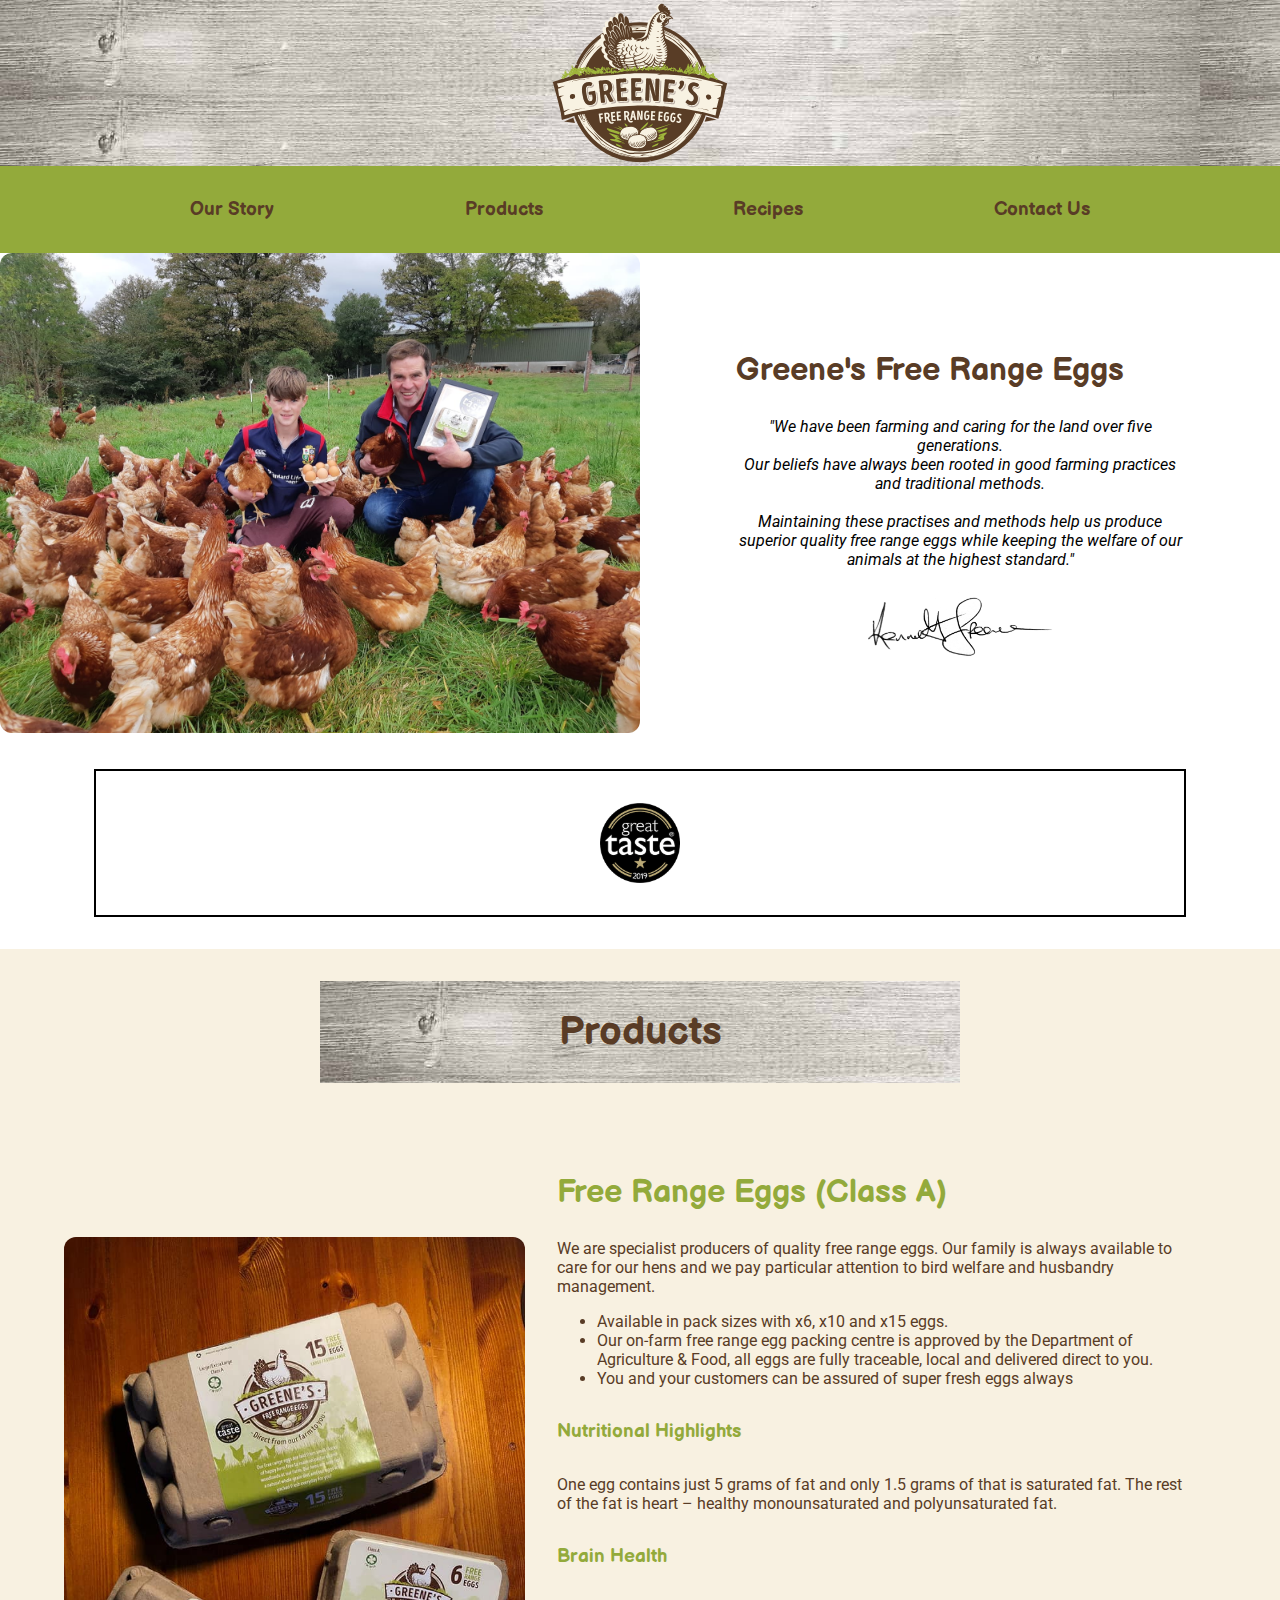
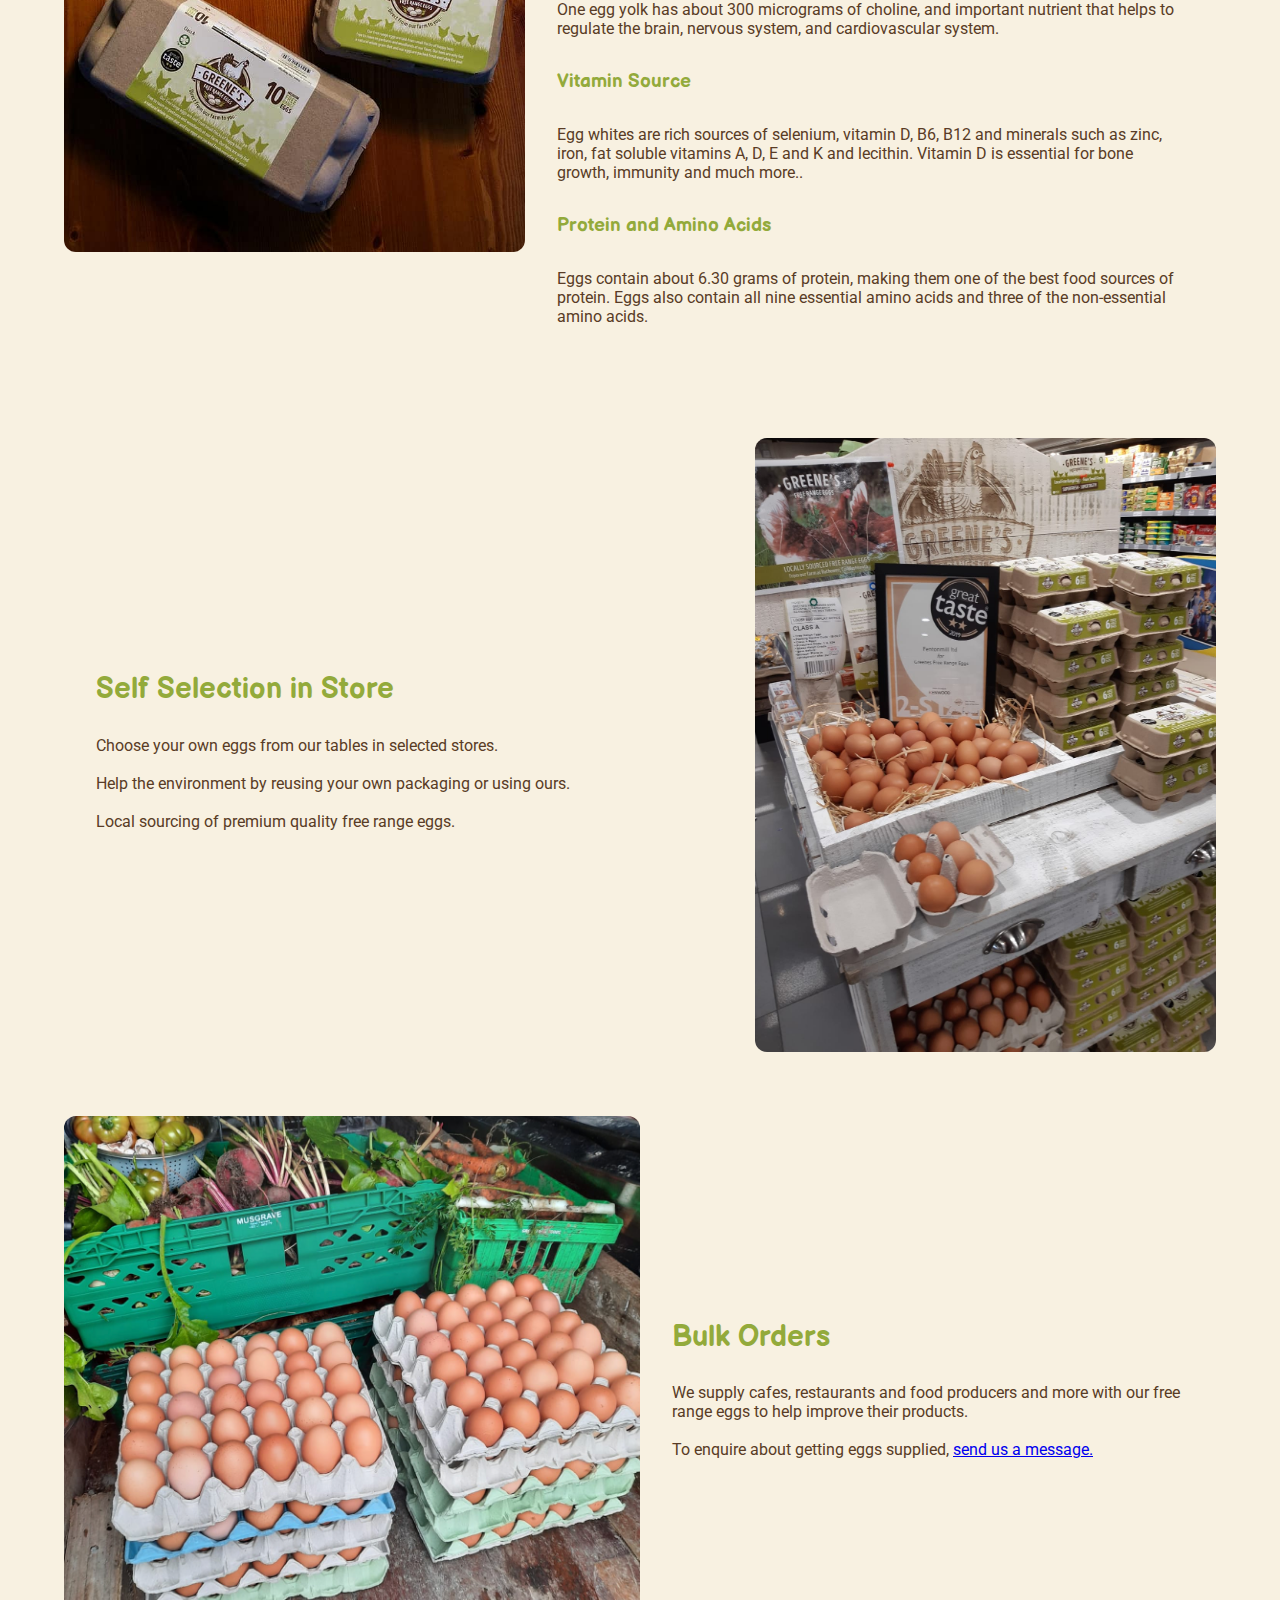
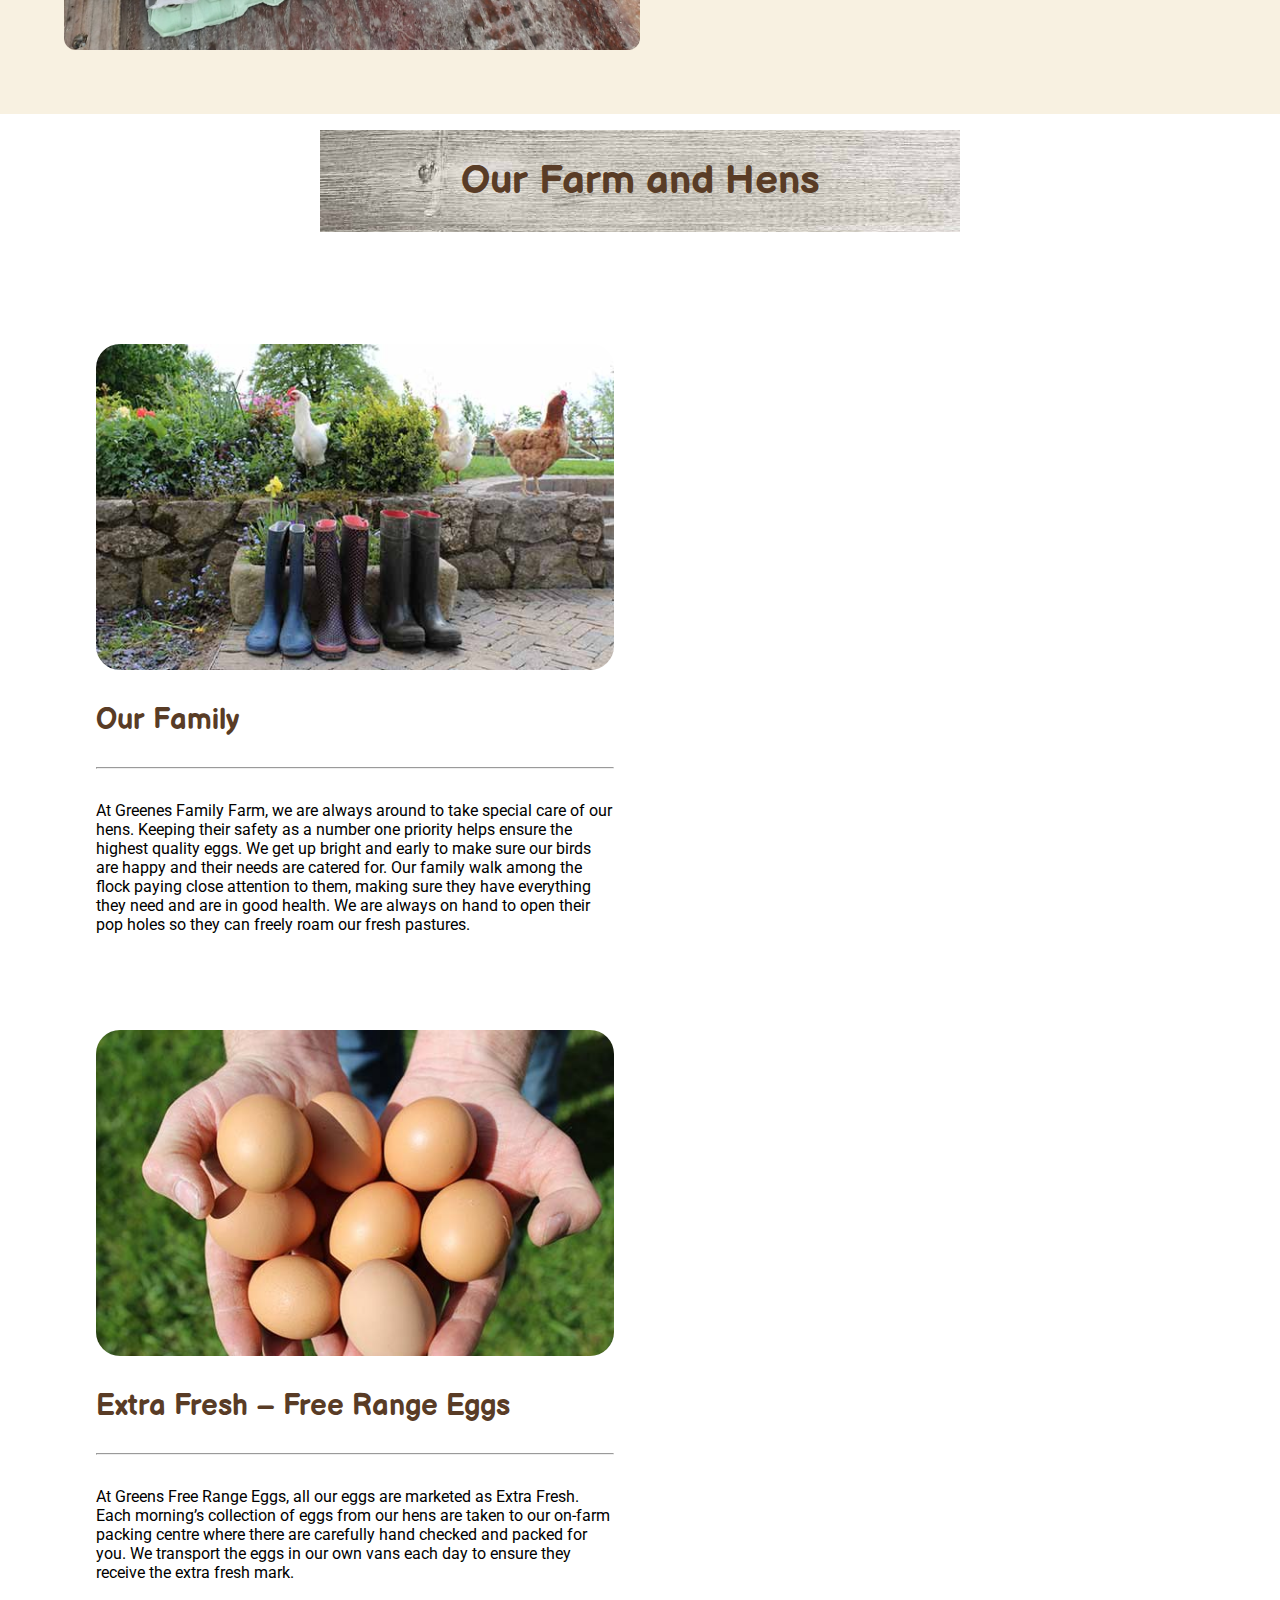
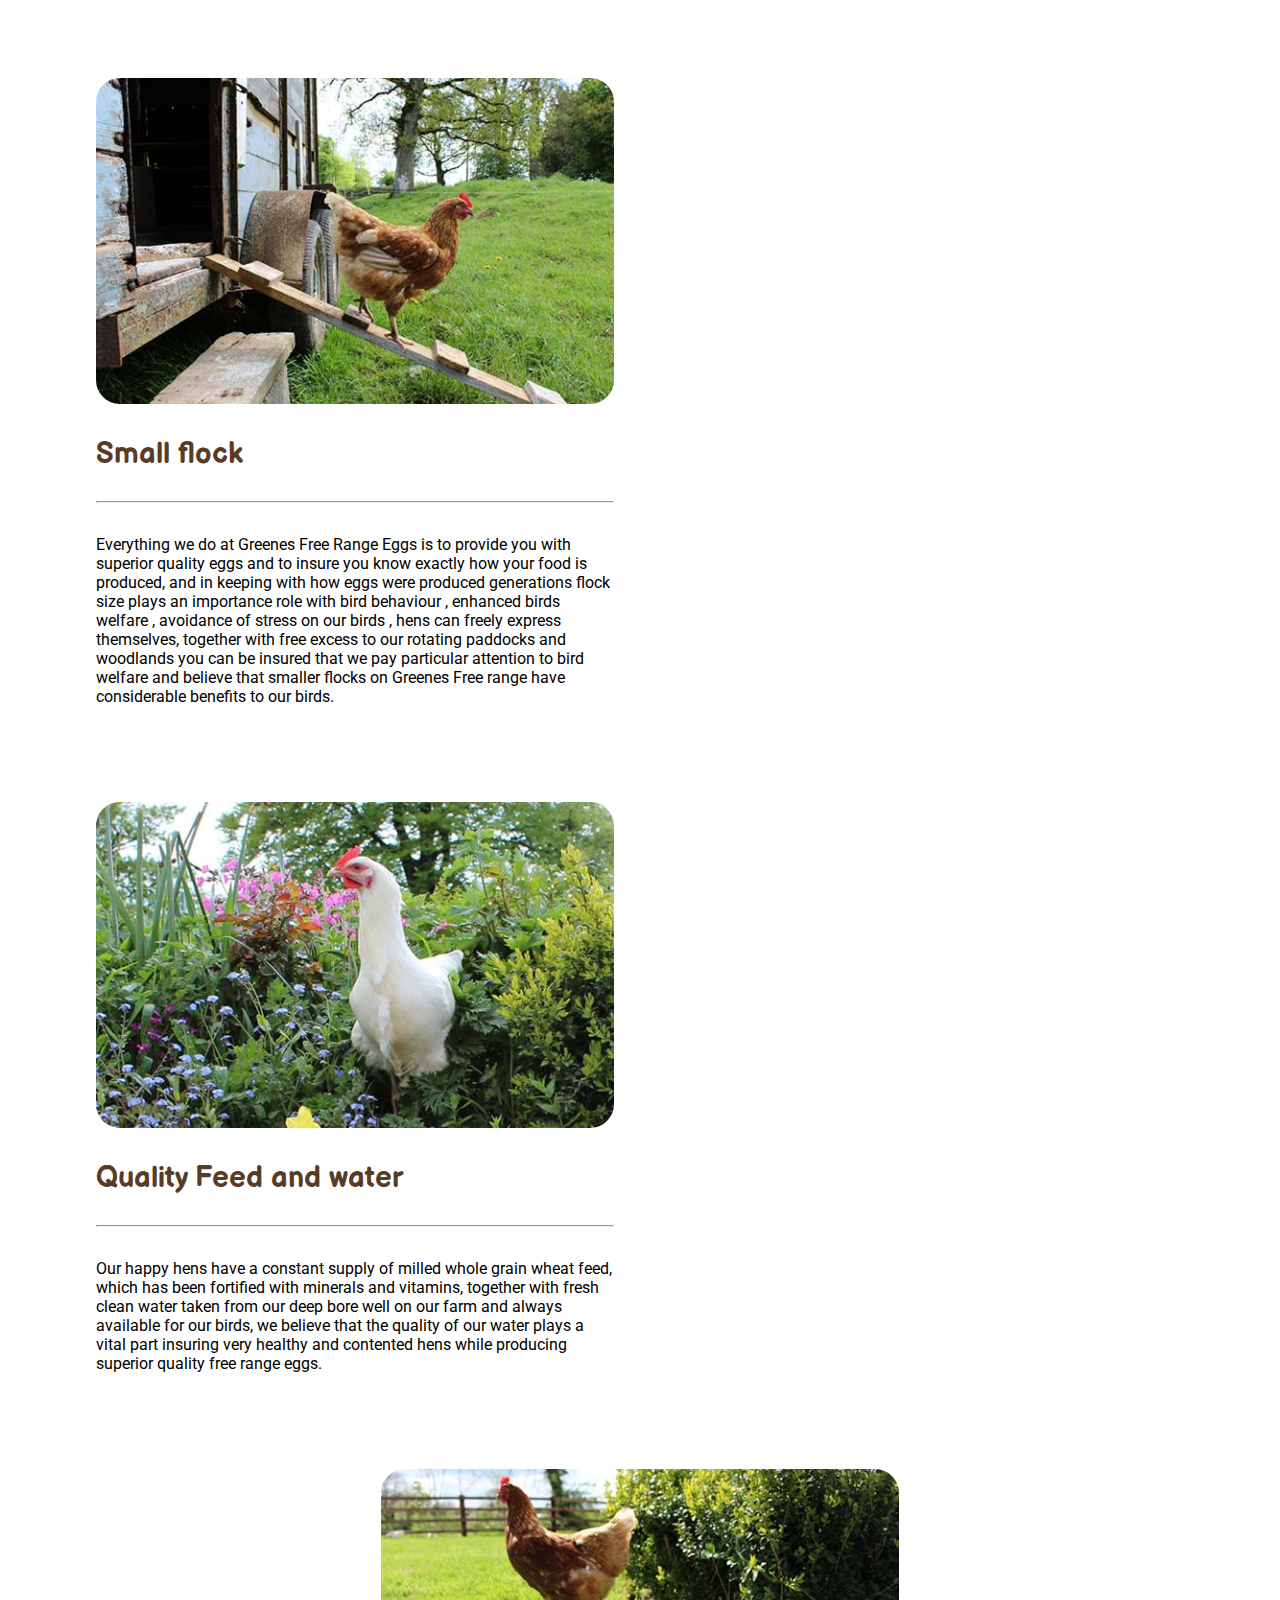
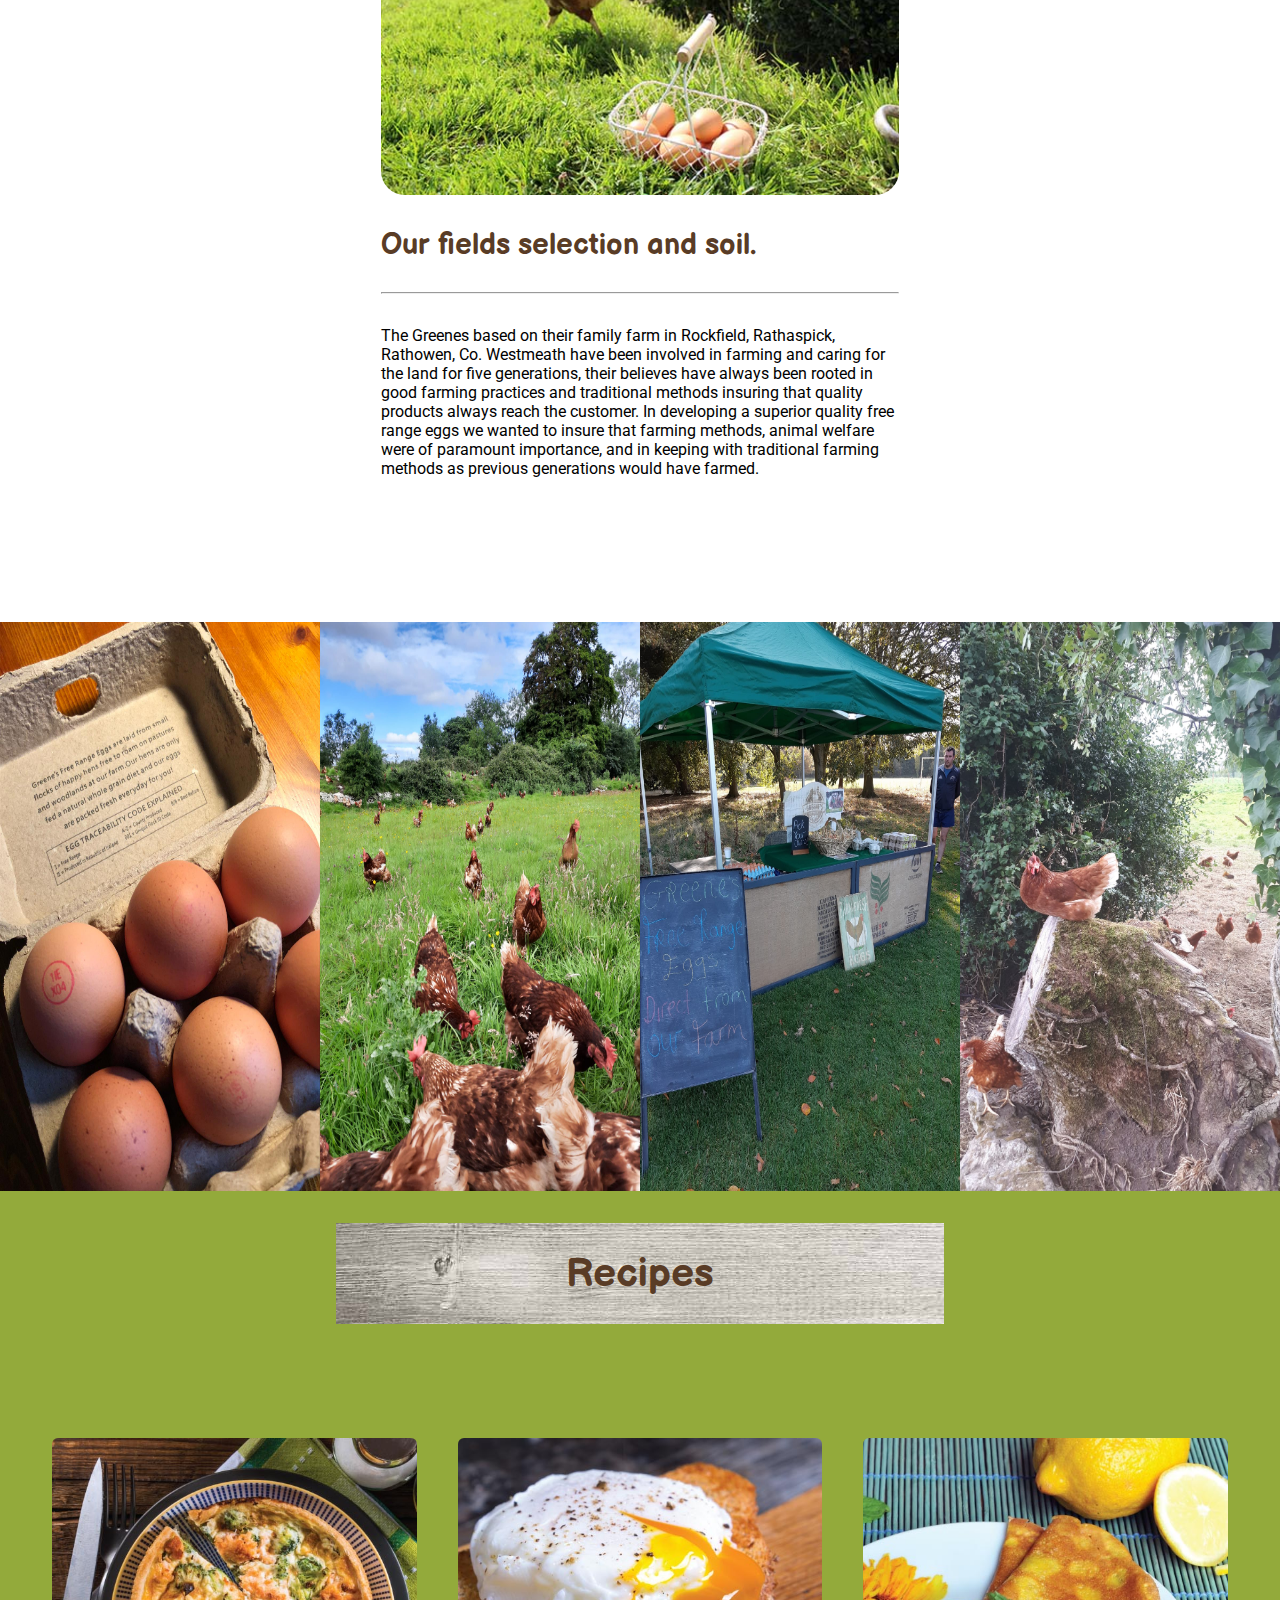
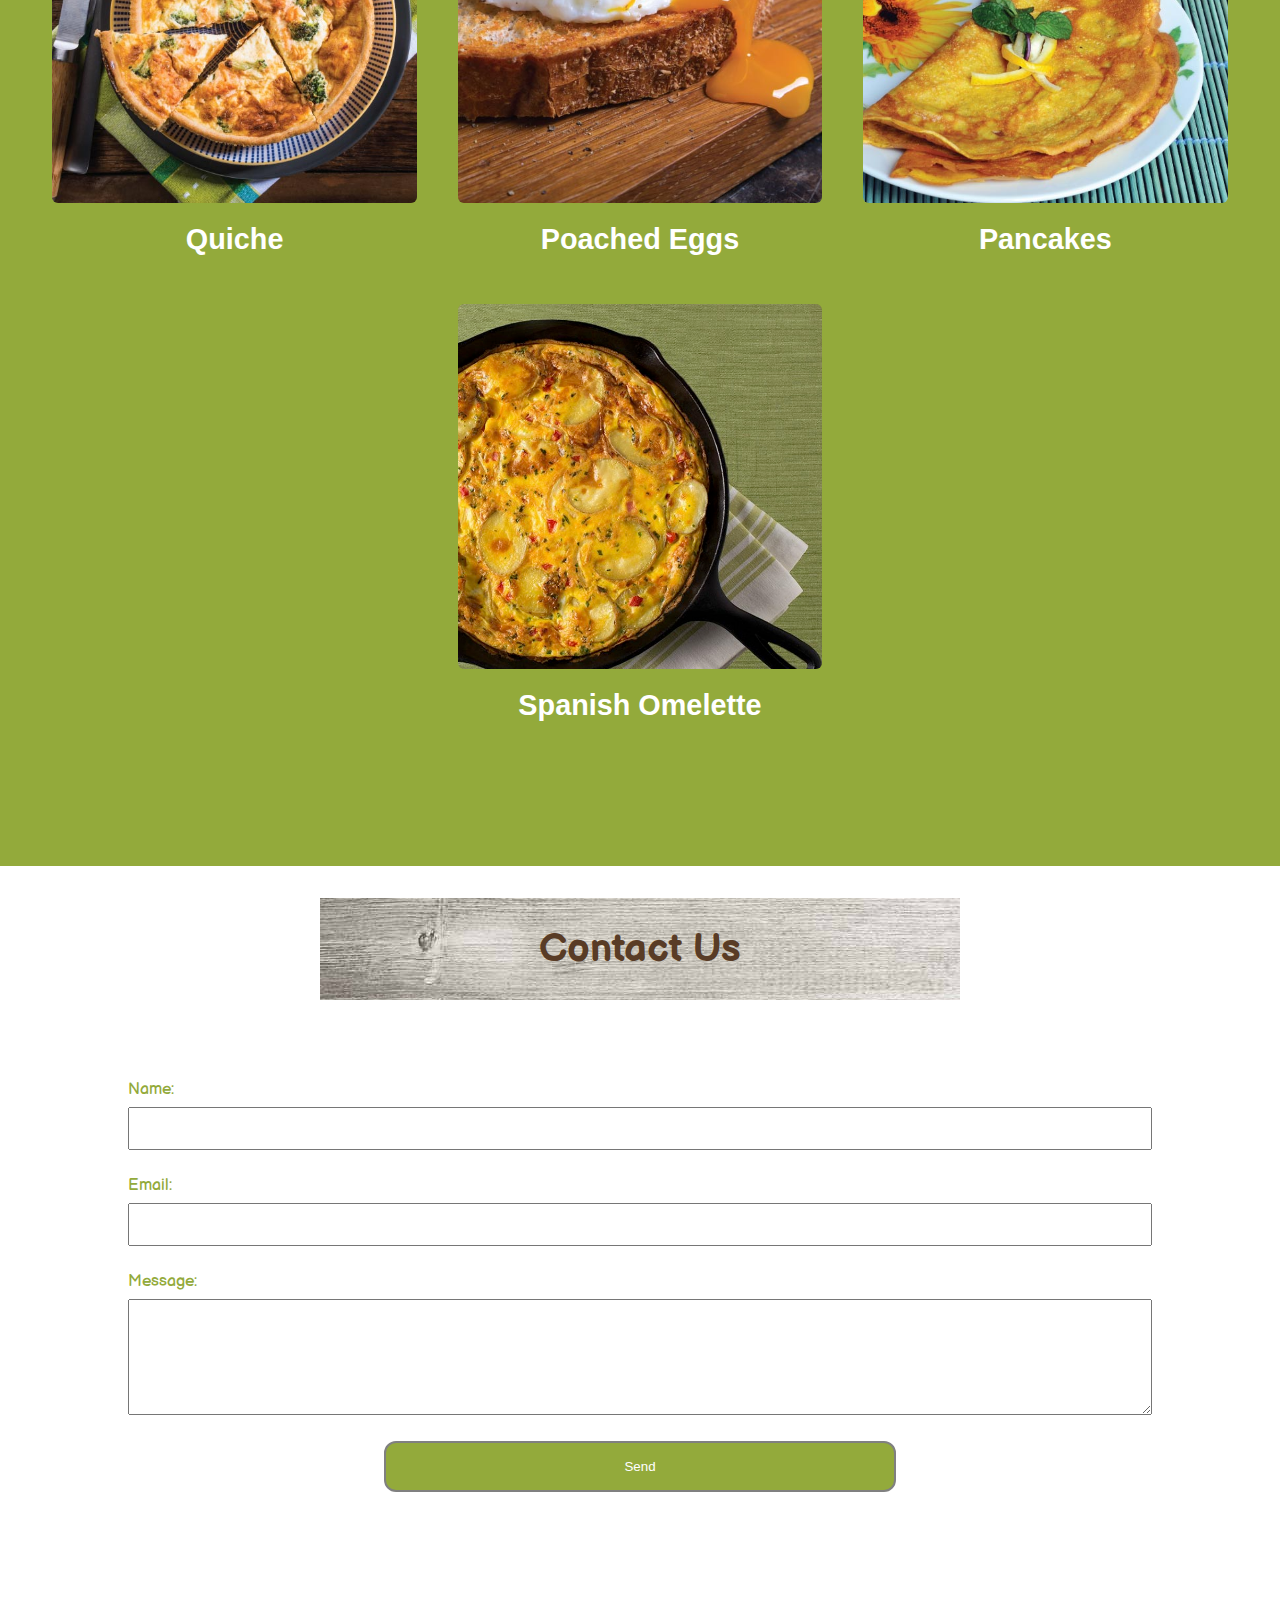
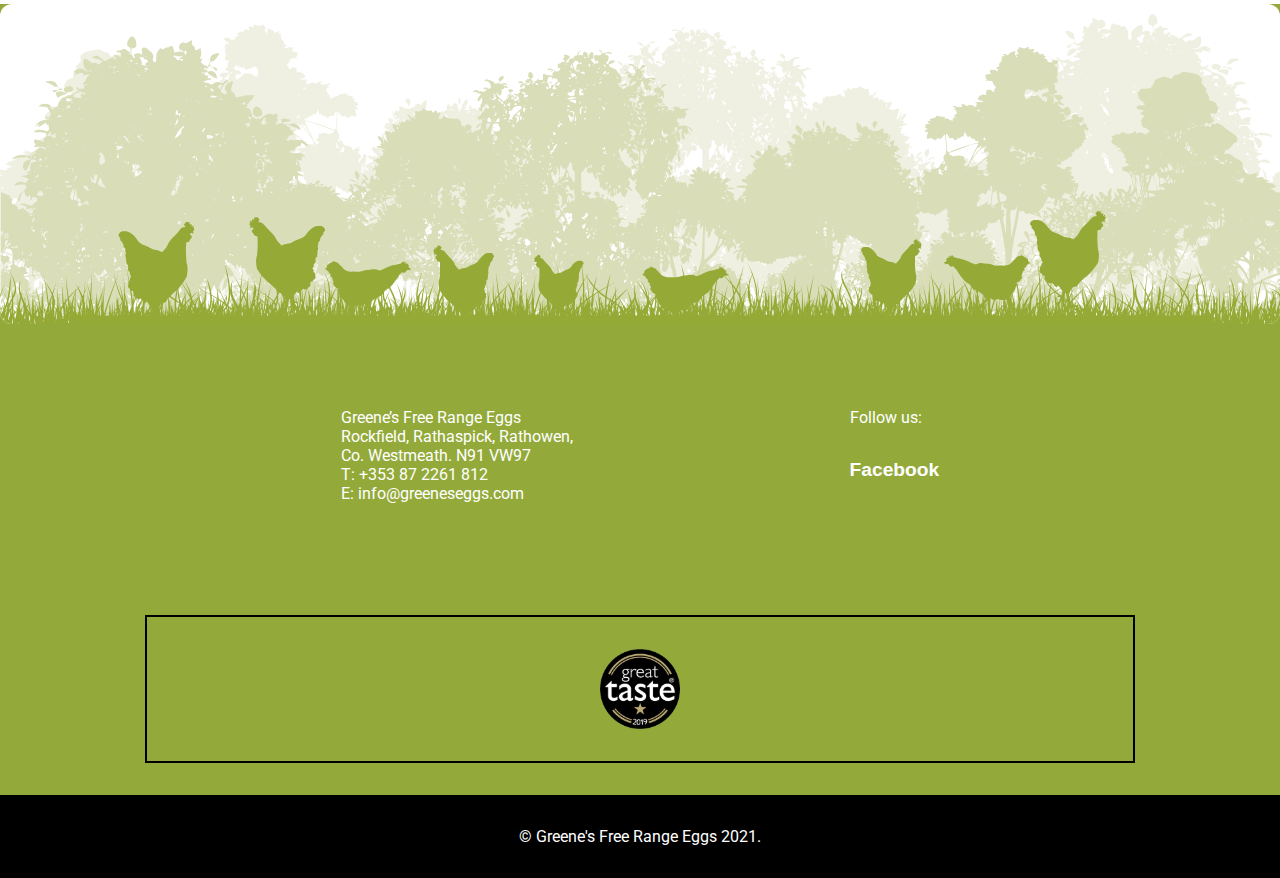
<file: index.html>
<!doctype html>
<html lang="en">

<head>
    <meta charset="utf-8">
    <title>Greene's Free Range Eggs</title>
    <meta name="viewport" content="width=device-width, initial-scale=1.0">
    <meta name="description"
        content="Greenes Free Range Eggs are based on their family farm in Rathaspick, Co. Westmeath. Our beliefs have always been rooted in good farming practices and traditional methods keeping the welfare of our animals at the highest standard.">
    <meta name="author" content="Eoin Lynch">
    <meta name="viewport" content="width=device-width, initial-scale=1">
    <link rel="icon" href="images/Greenes-Free-Range-Eggs.svg">
    <link rel="stylesheet" href="/index.css">
</head>

<body>
    <nav>
        <a href="/"><img class="logo" src="images/Greenes-Free-Range-Eggs.svg" /> </a>
    </nav>
    <div class="navBar">
        <a href="/#ourstory">
            <h5 class="balsamiqsans">Our Story</h5>
        </a>
        <a href="/#products">
            <h5 class="balsamiqsans">Products</h5>
        </a>
        <a href="/#recipes">
            <h5 class="balsamiqsans">Recipes</h5>
        </a>
        <a href="/#contact">
            <h5 class="balsamiqsans">Contact Us</h5>
        </a>
    </div>

    <section>
        <div class="sectionOne">
            <div class="divOne">
                <img class="imagesize" src="/images/homeimage.jpeg" alt="Free Range Hens">
            </div>
            <div class="divTwo">
                <div class="hometext">
                    <h2 class="balsamiqsans browntext">Greene's Free Range Eggs</h2>
                    <p class="centeraligntext">
                        <i>"We have been farming and caring for the land over five generations.<br />
                            Our beliefs have always been rooted in good farming practices and traditional methods.
                            <br /><br />
                            Maintaining these practises and methods help us produce superior quality free
                            range eggs while keeping the welfare of our animals at the highest standard."</i>
                    </p>
                    <img class="greattastelogo" src="/images/kenneth signature.jpg" />
                </div>
            </div>
        </div>
    </section>

    <section class="greattastesection">
        <img class="greattastelogo" src="images/greattaste.png" />
    </section>

    <section id="products" class="productsSection">
        <div class="board">
            <h1 class="balsamiqsans browntext">Products</h1>
        </div>
        <div class="eggproductsection browntext">
            <img class="eggImage" src="/images/eggs.jpg" />
            <div class="eggtext">
                <h2 class="balsamiqsans greentext">Free Range Eggs (Class A)</h2>
                <p>We are specialist producers of quality free range eggs. Our family is always available to care for
                    our hens and we pay particular attention to bird welfare and husbandry management.
                <ul class="unordered-list">
                    <li>Available in pack sizes with x6, x10 and x15 eggs.</li>
                    <li>Our on-farm free range egg packing centre is approved by the Department of Agriculture & Food,
                        all eggs are fully traceable, local and delivered direct to you.</li>
                    <li>You and your customers can be assured of super fresh eggs always</li>
                </ul>
                </p>
                <h5 class="balsamiqsans greentext">Nutritional Highlights</h5>
                <p>One egg contains just 5 grams of fat and only 1.5 grams of that is saturated fat. The rest of the fat
                    is heart – healthy monounsaturated and polyunsaturated fat.</p>


                <h5 class="balsamiqsans greentext">Brain Health</h5>
                <p>One egg yolk has about 300 micrograms of choline, and important nutrient that helps to regulate the
                    brain, nervous system, and cardiovascular system. </p>

                <h5 class="balsamiqsans greentext">Vitamin Source</h5>
                <p>Egg whites are rich sources of selenium, vitamin D, B6, B12 and minerals such as zinc, iron, fat
                    soluble vitamins A, D, E and K and lecithin. Vitamin D is essential for bone growth, immunity and
                    much more..</p>

                <h5 class="balsamiqsans greentext">Protein and Amino Acids</h5>
                <p>Eggs contain about 6.30 grams of protein, making them one of the best food sources of protein. Eggs
                    also contain all nine essential amino acids and three of the non-essential amino acids.</p>
            </div>
        </div>
        <div id="invert" class="eggproductsection invert browntext">
            <div class="eggtext">
                <h3 class="balsamiqsans greentext">Self Selection in Store</h3>
                <p> Choose your own eggs from our tables in selected stores.<br /><br />
                    Help the environment by reusing your own packaging or using ours.<br /><br />
                    Local sourcing of premium quality free range eggs.</p>
            </div>
            <img class="instore-display-image" alt="instore egg display"
                src="images/about-images/instore-display.jpeg" />
            <br />
            <br />
        </div>
        <div class="eggproductsection browntext">
            <img class="eggsandveg" alt="eggs with vegetables" src="images/about-images/bulk-order.png" />
            <div class="eggtext">
                <h3 class="balsamiqsans greentext">Bulk Orders</h3>
                <p>
                    We supply cafes, restaurants and food producers and more with our free range eggs to help improve
                    their products.<br />
                    <br />
                    To enquire about getting eggs supplied, <a href="/#contact"><u>send us a message.</u></a>
                </p>
            </div>

        </div>
    </section>




    <section id="ourstory" class="hensSection">
        <div class="board">
            <h1 class="balsamiqsans browntext">Our Farm and Hens</h1>
        </div>

        <div class="aboutContainer">
            <div class="aboutDiv">
                <img class="aboutimage" src="images/about-images/Free-Range-Family-Farm.jpg" />
                <h3 class="balsamiqsans browntext">Our Family</h3>
                <hr />
                <p class="paraforabout">
                    At Greenes Family Farm, we are always around to take special care of our hens. Keeping their safety
                    as a
                    number one priority helps ensure the highest quality eggs. We get up bright and early to make sure
                    our
                    birds
                    are happy and their needs are catered for. Our family walk among the flock paying close attention to
                    them,
                    making sure they have everything they need and are in good health. We are always on hand to open
                    their
                    pop
                    holes so they can freely roam our fresh pastures.
                </p>
            </div>


            <div class="aboutDiv">
                <img src="images/about-images/Free-Range-Eggs-1.jpg" />
                <h3 class="balsamiqsans browntext">Extra Fresh – Free Range Eggs</h3>
                <hr />
                <p class="paraforabout">
                    At Greens Free Range Eggs, all our eggs are marketed as Extra Fresh. Each morning’s collection of
                    eggs
                    from
                    our hens are taken to our on-farm packing centre where there are carefully hand checked and packed
                    for
                    you.
                    We transport the eggs in our own vans each day to ensure they receive the extra fresh mark.
                </p>
            </div>

            <div class="aboutDiv">
                <img src="images/about-images/Free-Range-Chickens-1.jpg" />
                <h3 class="balsamiqsans browntext">Small flock</h3>
                <hr />
                <p class="paraforabout">
                    Everything we do at Greenes Free Range Eggs is to provide you with superior quality eggs and to
                    insure
                    you
                    know exactly how your food is produced, and in keeping with how eggs were produced generations flock
                    size
                    plays an importance role with bird behaviour , enhanced birds welfare , avoidance of stress on our
                    birds
                    ,
                    hens can freely express themselves, together with free excess to our rotating paddocks and woodlands
                    you
                    can
                    be insured that we pay particular attention to bird welfare and believe that smaller flocks on
                    Greenes
                    Free
                    range have considerable benefits to our birds.
                </p>

            </div>

            <div class="aboutDiv">
                <img src="images/about-images/High-Quality-Feed-Eggs.jpg" />
                <h3 class="balsamiqsans browntext">Quality Feed and water</h3>
                <hr />
                <p class="paraforabout">Our happy hens have a constant supply of milled whole grain wheat feed, which
                    has been fortified with
                    minerals and vitamins, together with fresh clean water taken from our deep bore well on our farm and
                    always
                    available for our birds, we believe that the quality of our water plays a vital part insuring very
                    healthy
                    and contented hens while producing superior quality free range eggs.
                </p>
            </div>

            <div class="aboutDiv centerThisOneDiv">
                <img src="images/about-images/Fresh-Eggs.jpg" />
                <h3 class="balsamiqsans browntext">Our fields selection and soil. </h3>
                <hr />
                <p class="paraforabout">
                    The Greenes based on their family farm in Rockfield, Rathaspick, Rathowen, Co. Westmeath have been
                    involved
                    in
                    farming and caring for the land for five generations, their believes have always been rooted in good
                    farming
                    practices and traditional methods insuring that quality products always reach the customer. In
                    developing a
                    superior
                    quality free range eggs we wanted to insure that farming methods, animal welfare were of paramount
                    importance, and
                    in keeping with traditional farming methods as previous generations would have farmed.
                </p>
            </div>
        </div>
        <div class="image-section-at-bottom">
            <img class="" src="/images/openeggbox.jpeg" />
            <img class="" src="images/hensinfield.jpeg" />
            <img class="" src="images/market.jpeg" />
            <img class="" src="images/naturalhens.jpeg" />
        </div>
    </section>

    <section id="recipes" class="recipesSection">
        <div class="board">
            <h1 class="balsamiqsans browntext">Recipes</h1>
        </div>
        <br />
        <div class="recipeDiv">
            <div class="home-recipe-image-div">
                <a href="recipes/quiche.html">
                    <img class="imageForRecipe" src="images/Quiche.jpg" alt="Quiche recipe" />
                    <h3 class="whitetext centertext">Quiche</h3>
                </a>
            </div>
            <div class="home-recipe-image-div">
                <a href="recipes/poachedegg.html">
                    <img class="imageForRecipe" src="images/Poached-Eggs.jpg" alt="Poached egg recipe" />
                    <h3 class="whitetext centertext">Poached Eggs</h3>
                </a>
            </div>

            <div class="home-recipe-image-div">
                <a href="recipes/pancake.html">
                    <img class="imageForRecipe" src="images/Pancakes.jpg" alt="Pancakes" />
                    <h3 class="whitetext centertext">Pancakes</h3>
                </a>
            </div>

            <div class="home-recipe-image-div">
                <a href="recipes/spanishomelette.html">
                    <img class="imageForRecipe" src="images/omeletter.jpg" alt="Egg muffins" />
                    <h3 class="whitetext centertext">Spanish Omelette</h3>
                </a>
            </div>
        </div>
    </section>



    <section id="contact" class="contactSection">
        <div class="board">
            <h1 class="balsamiqsans browntext">Contact Us</h1>
        </div>

        <form action="https://formspree.io/f/xeqpnbrq" method="POST">

            <label class="balsamiqsans greentext">Name:</label>
            <input name="message"></input>
            <br />

            <label class="balsamiqsans greentext">Email:</label>
            <input type="text" name="_replyto">
            <br />

            <label class="balsamiqsans greentext">Message:</label>
            <textarea rows="6" name="message"></textarea>
            <br />

            <button class="sendButton" type="submit">Send</button>
        </form>
    </section>

    <footer>
        <div>
            <img src="/images/footerimage.svg" class="footerimage" />
            <div class="container">
                <div class="footerBox">
                    <article class="quad">
                        <p>Greene’s Free Range Eggs<br>
                            Rockfield, Rathaspick, Rathowen,<br>
                            Co. Westmeath. N91 VW97<br>
                            T: +353 87 2261 812<br>
                            E: info@greeneseggs.com</p>
                    </article>
                    <div class="">
                        <p>Follow us:</p>
                        <h5><a class="white" href="https://www.facebook.com/greenesfamilyfarm">Facebook</a></h5>
                    </div>
                </div>
                <section class="greattastesection">
                    <img class="greattastelogo" src="images/greattaste.png" />
                </section>
            </div>

            <section class="blackbackground">
                <p>&copy; Greene's Free Range Eggs 2021.</p>
            </section>
    </footer>
</body>

</html>
</file>
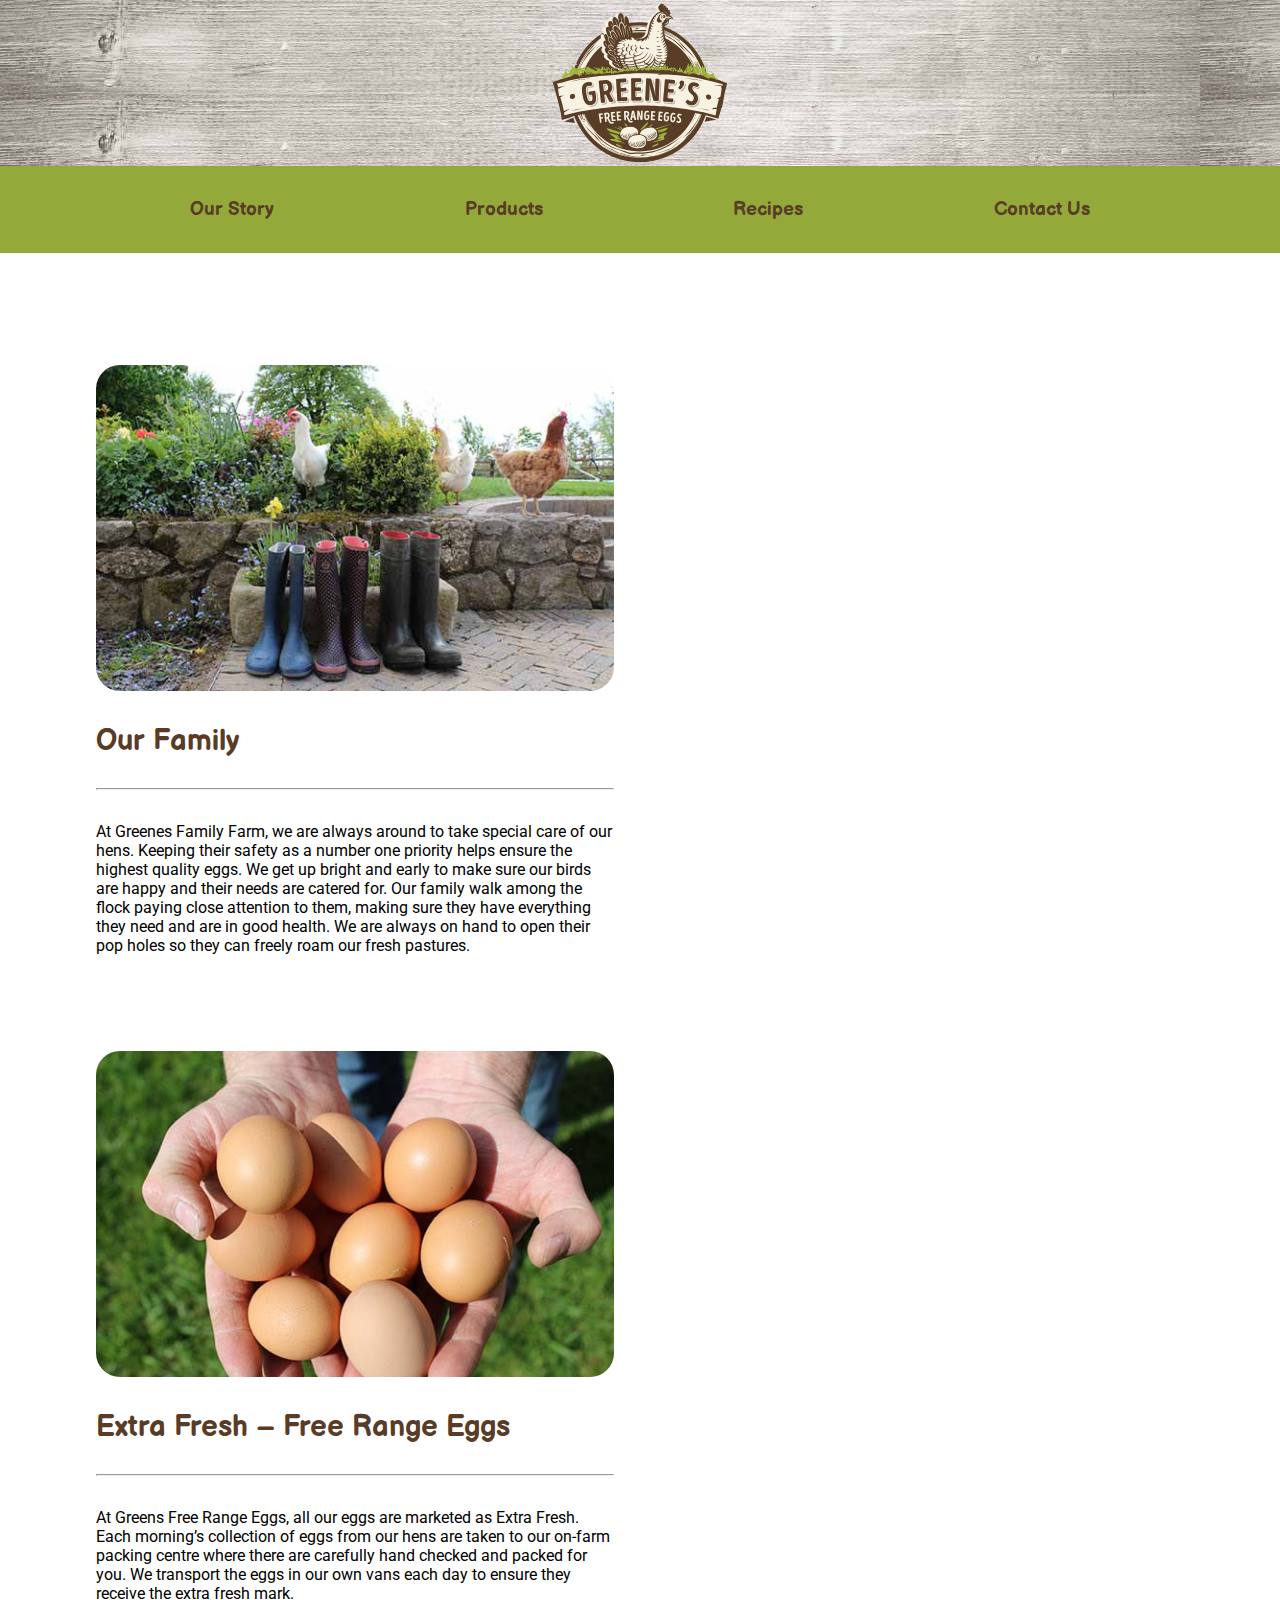
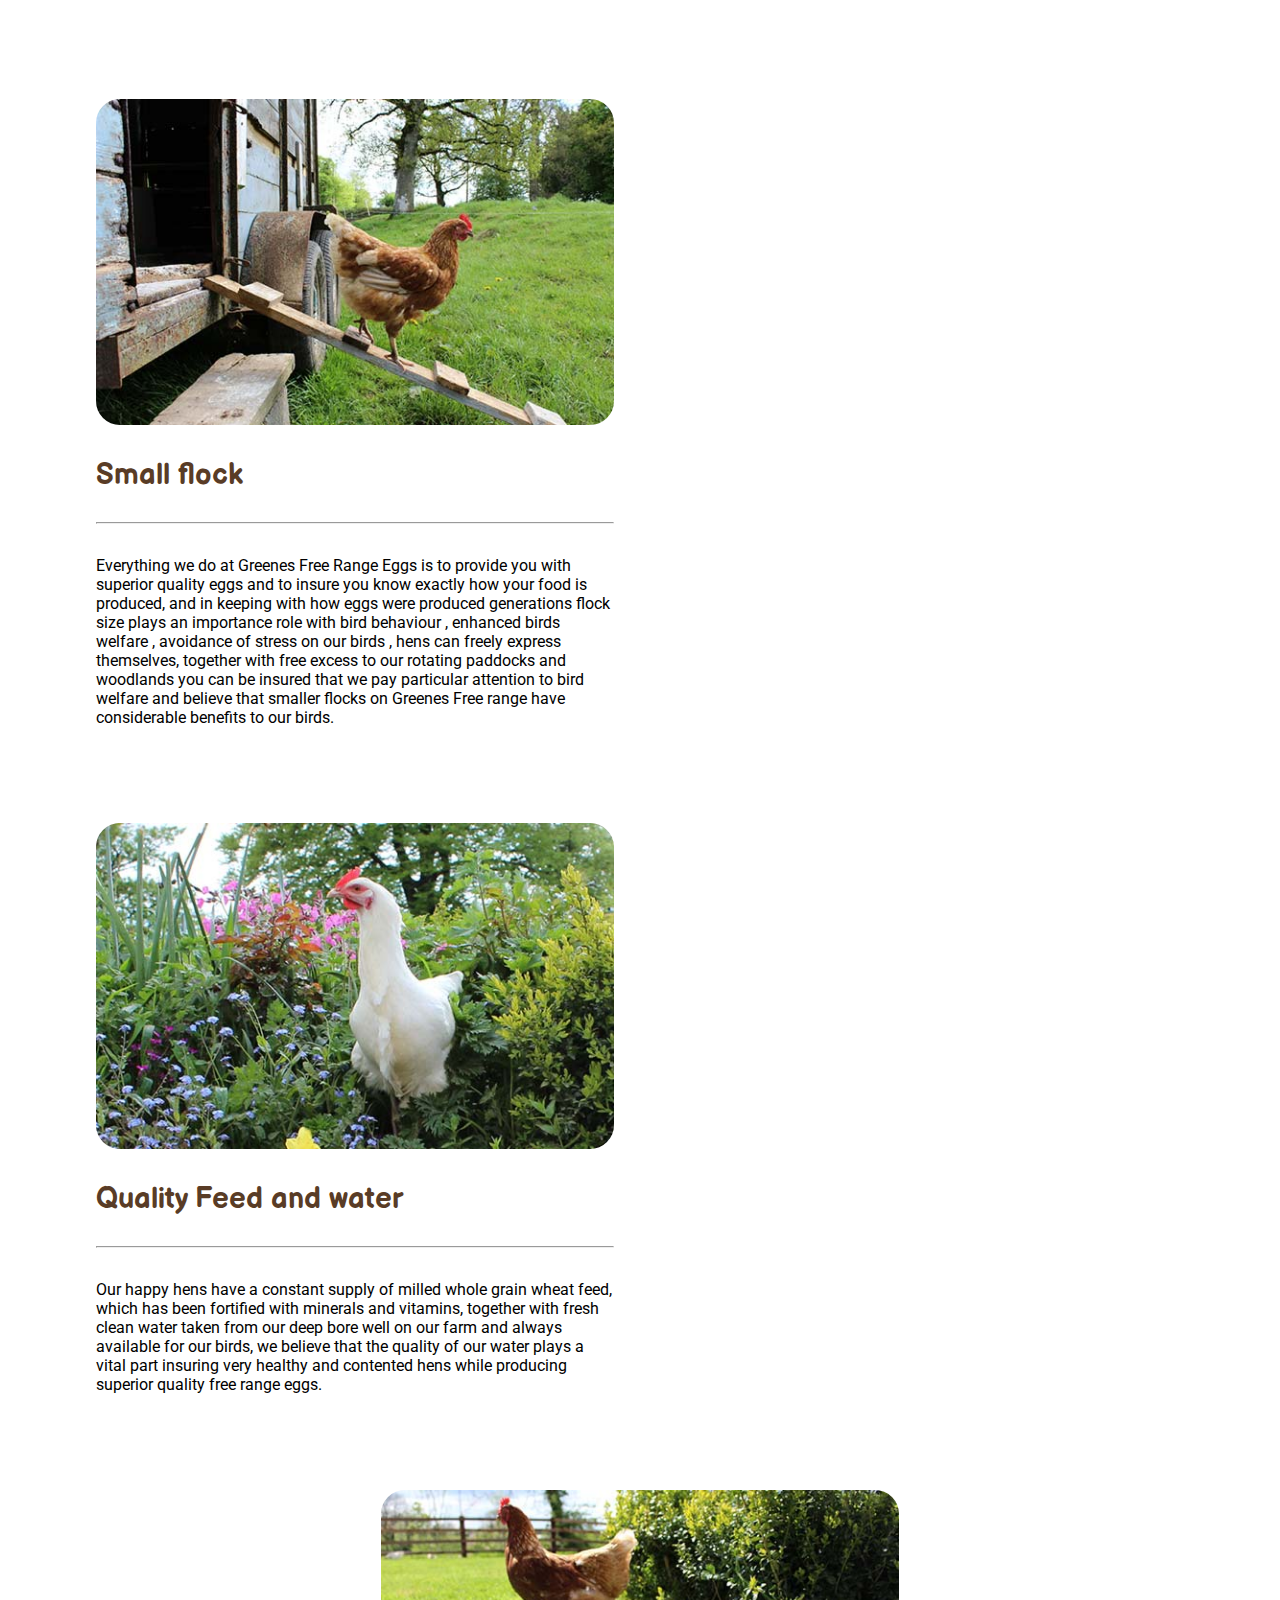
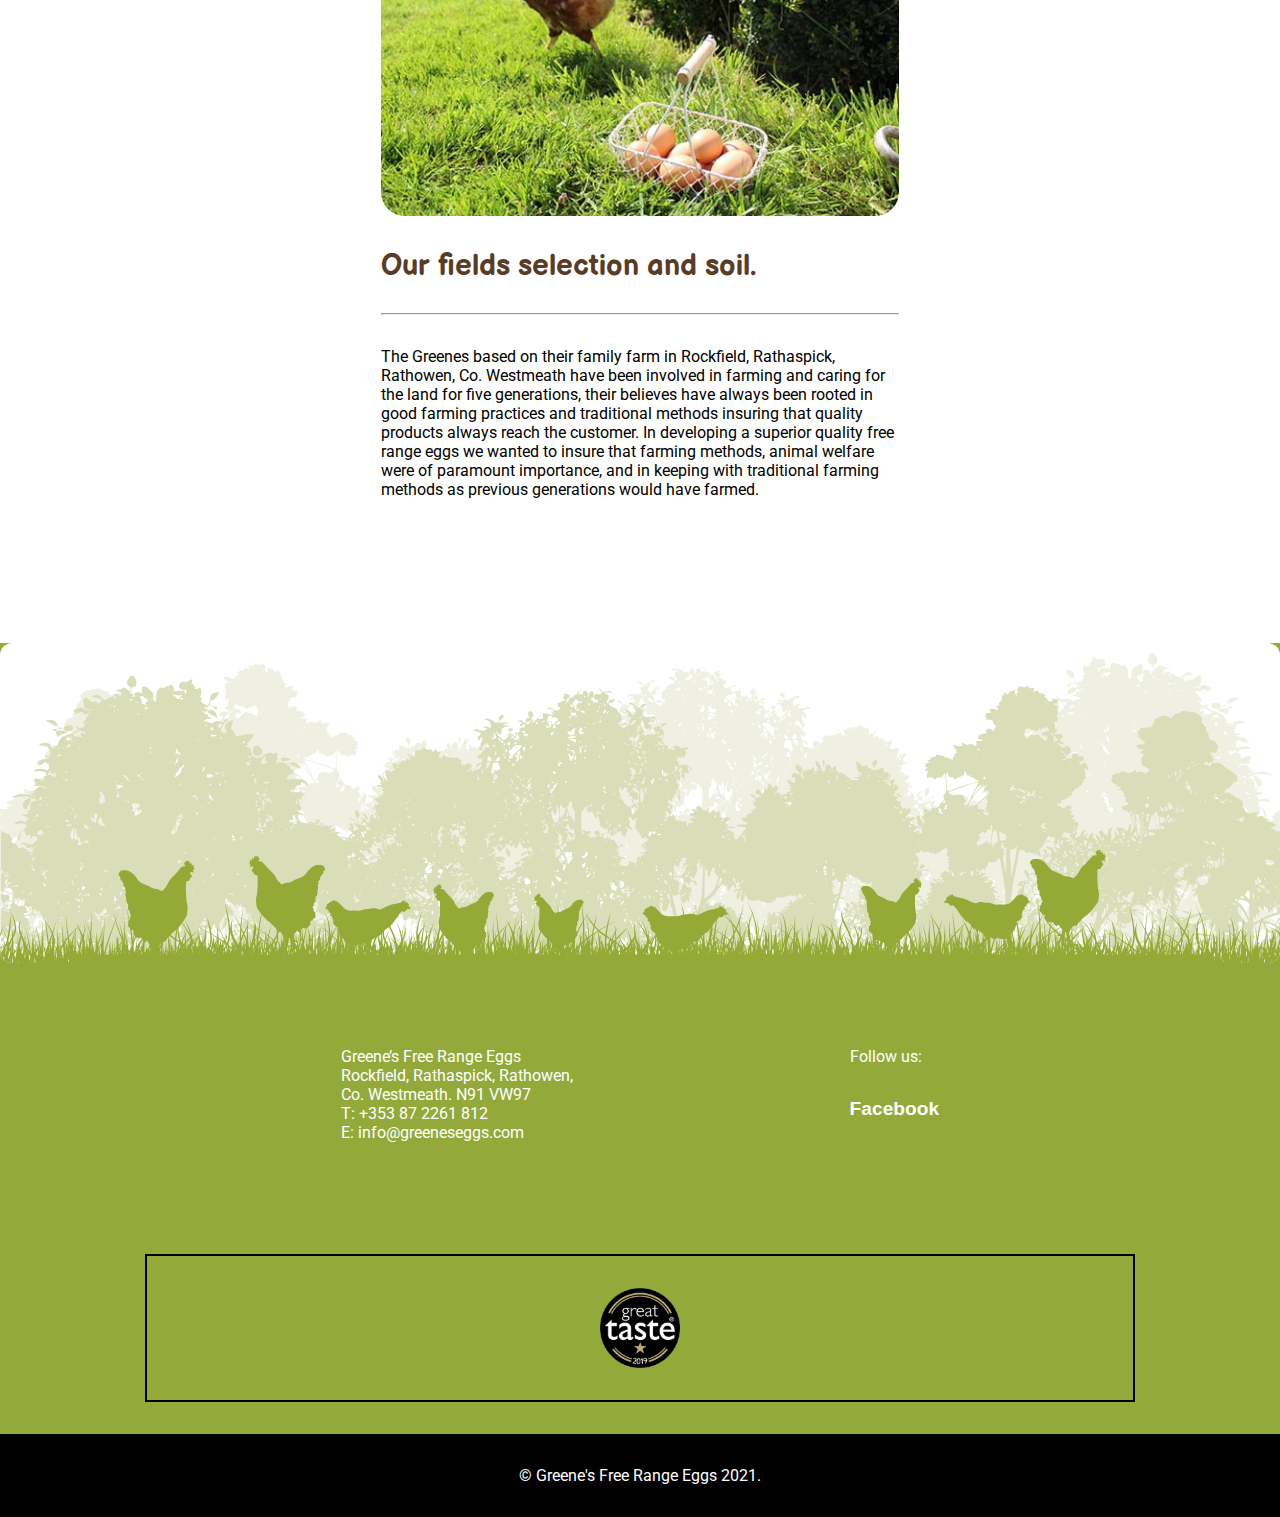
<file: about.html>
<!doctype html>
<html lang="en">

<head>
    <meta charset="utf-8">
    <title>Greene's Free Range Eggs</title>
    <meta name="viewport" content="width=device-width, initial-scale=1.0">
    <meta name="description"
        content="Greene's Family Farm. Greenes Free Range Eggs are based on their family farm in. Rockfield, Rathaspick, Rathowen, Co. Westmeath.">
    <meta name="author" content="Eoin Lynch">
    <link rel="icon" href="images/Greenes-Free-Range-Eggs.svg">
    <link rel="stylesheet" href="/index.css">
</head>

<body>

    <nav>
        <a href="/"><img class="logo" src="images/Greenes-Free-Range-Eggs.svg" /> </a>
    </nav>
    <div class="navBar">
        <a href="/about.html">
            <h5 class="balsamiqsans">Our Story</h5>
        </a>
        <a href="/#products">
            <h5 class="balsamiqsans">Products</h5>
        </a>
        <a href="/recipes.html">
            <h5 class="balsamiqsans">Recipes</h5>
        </a>
        <a href="/contact.html">
            <h5 class="balsamiqsans">Contact Us</h5>
        </a>
    </div>

    <div class="aboutContainer">
        <div class="aboutDiv">
            <img src="images/about-images/Free-Range-Family-Farm.jpg" />
            <h3 class="balsamiqsans browntext">Our Family</h3>
            <hr />
            <p class="paraforabout">
                At Greenes Family Farm, we are always around to take special care of our hens. Keeping their safety as a
                number one priority helps ensure the highest quality eggs. We get up bright and early to make sure our
                birds
                are happy and their needs are catered for. Our family walk among the flock paying close attention to
                them,
                making sure they have everything they need and are in good health. We are always on hand to open their
                pop
                holes so they can freely roam our fresh pastures.
            </p>
        </div>


        <div class="aboutDiv">
            <img src="images/about-images/Free-Range-Eggs-1.jpg" />
            <h3 class="balsamiqsans browntext">Extra Fresh – Free Range Eggs</h3>
            <hr />
            <p class="paraforabout">
                At Greens Free Range Eggs, all our eggs are marketed as Extra Fresh. Each morning’s collection of eggs
                from
                our hens are taken to our on-farm packing centre where there are carefully hand checked and packed for
                you.
                We transport the eggs in our own vans each day to ensure they receive the extra fresh mark.
            </p>
        </div>

        <div class="aboutDiv">
            <img src="images/about-images/Free-Range-Chickens-1.jpg" />
            <h3 class="balsamiqsans browntext">Small flock</h3>
            <hr />
            <p class="paraforabout">
                Everything we do at Greenes Free Range Eggs is to provide you with superior quality eggs and to insure
                you
                know exactly how your food is produced, and in keeping with how eggs were produced generations flock
                size
                plays an importance role with bird behaviour , enhanced birds welfare , avoidance of stress on our birds
                ,
                hens can freely express themselves, together with free excess to our rotating paddocks and woodlands you
                can
                be insured that we pay particular attention to bird welfare and believe that smaller flocks on Greenes
                Free
                range have considerable benefits to our birds.
            </p>

        </div>

        <div class="aboutDiv">
            <img src="images/about-images/High-Quality-Feed-Eggs.jpg" />
            <h3 class="balsamiqsans browntext">Quality Feed and water</h3>
            <hr />
            <p class="paraforabout">Our happy hens have a constant supply of milled whole grain wheat feed, which has
                been fortified with
                minerals and vitamins, together with fresh clean water taken from our deep bore well on our farm and
                always
                available for our birds, we believe that the quality of our water plays a vital part insuring very
                healthy
                and contented hens while producing superior quality free range eggs.
            </p>
        </div>

        <div class="aboutDiv centerThisOneDiv">
            <img src="images/about-images/Fresh-Eggs.jpg" />
            <h3 class="balsamiqsans browntext">Our fields selection and soil. </h3>
            <hr />
            <p class="paraforabout">
                The Greenes based on their family farm in Rockfield, Rathaspick, Rathowen, Co. Westmeath have been
                involved
                in
                farming and caring for the land for five generations, their believes have always been rooted in good
                farming
                practices and traditional methods insuring that quality products always reach the customer. In
                developing a
                superior
                quality free range eggs we wanted to insure that farming methods, animal welfare were of paramount
                importance, and
                in keeping with traditional farming methods as previous generations would have farmed.
            </p>
        </div>
    </div>

    <footer>
        <div>
            <img src="/images/footerimage.svg" class="footerimage" />
            <div class="container">
                <div class="footerBox">
                    <article class="quad">
                        <p>Greene’s Free Range Eggs<br>
                            Rockfield, Rathaspick, Rathowen,<br>
                            Co. Westmeath. N91 VW97<br>
                            T: +353 87 2261 812<br>
                            E: info@greeneseggs.com</p>
                    </article>
                    <div class="">
                        <p>Follow us:</p>
                        <h5><a class="white" href="https://www.facebook.com/greenesfamilyfarm">Facebook</a></h5>
                    </div>
                </div>
                <section class="greattastesection">
                    <img class="greattastelogo" src="images/greattaste.png" />
                </section>
            </div>

            <section class="blackbackground">
                <p>&copy; Greene's Free Range Eggs 2021.</p>
            </section>
    </footer>
</body>
</html>
</file>
<file: index.css>
@import url('https://fonts.googleapis.com/css2?family=Balsamiq+Sans:ital,wght@0,700;1,400&display=swap');
@import url('https://fonts.googleapis.com/css2?family=Roboto:wght@300&display=swap');


html {
  font-size: 16px; /* 16px * 62.5 = 10px = 1rem */
}
body {
  font-family: Arial, Helvetica, sans-serif;
  height: 100vh;
  margin: 0 auto;
}

h1,
h2,
h3,
h4,
h5,
h6 {
  font-family: Arial, Helvetica, sans-serif;
}

h1 {
  font-size: 2.5em;
}

h2 {
  font-size: 2em;
}

h3 {
  font-size: 1.8em;
}

h4 {
  font-size: 1.5em;
}

h5 {
  font-size: 1.2em;
}

p,
ul,
li,
i {
  font-size: 1em;
  font-family: 'Roboto', 'sans-serif';
}

.balsamiqsans{
  font-family: 'Balsamiq Sans', cursive;
}

nav {
  background-image: url("./images/nav/Wood-Background.jpg");
  display: flex;
  justify-content: space-evenly;
  align-items: center;
}

nav a{
  text-decoration: none;
  color: green;
}

.navBar{
  display: flex;
  justify-content: space-evenly;
  text-decoration: none;
  background-color: #93aa3b;
  font-family: 'Balsamiq Sans', cursive;
}

.navBar a{
  text-decoration: none;
  color:#593C26;
  font-family: 'Balsamiq Sans', cursive;
}

.browntext{
  color:#593C26;
}

.whitetext{
  color: white;
}

.greentext{
  color: #93aa3b;
}

a{
  text-decoration: none;
}

.aboutContainer{
  max-width: 90%;
  margin: 0 auto;
  display: flex;
  flex-wrap: wrap;
  padding: 5rem 0rem;
}

.aboutDiv{
  max-width: 45%;
  padding: 2rem 2rem;
}

.aboutDiv img{
  width: 100%;
  border-radius: 24px;
}

.paraforabout{
  padding: 1rem 0rem;
}

.centerThisOneDiv{
  margin: 0 auto;
}

.centertext{
  margin: 0 auto;
  display: flex;
  justify-content: center;
  padding: 1rem;
}

.centeraligntext{
  text-align: center;
}

.logo{
  height: 50%;
  display: flex;
  justify-self: center;
  align-self: center;
}

.sectionOne{
  display: flex;
  justify-content: space-evenly;
}

.imagesize{
  max-width: 100%;
  height: auto;
}

.divOne{
  max-width: 50%;
  height: auto;
  overflow: hidden;
}

.divTwo{
  display: flex;
  justify-content: center;
  align-items: center;
  flex-direction: column;
}

.greatTaste{
  background-color: #000000;
  color: white;
}

.greattastelogo{
  width: auto;
  max-height: 5rem;
  height: auto;
  display: flex;
  justify-self: center;
  align-self: center;
  margin: 0 auto;
}

.productsSection{
  background-color: #F8F1E1;
  padding: 2rem 0rem;
}

.eggproductsection{
  display: flex;
  justify-content: space-evenly;
  align-items: center;
  padding: 2rem 0rem;
  width: 90%;
  margin: 0 auto;
}

.home-recipe-image-div{
  max-width: 30%;
  margin: 1rem auto;
}

.home-recipe-image-div:hover {
  opacity: 0.4;
  transition: opacity 0.3s ease-in-out;
}

.recipeDiv{
  display: flex;
  flex-direction: row;
  flex-wrap: wrap;
  padding: 5rem 0rem; 
}

.recipesSection{
  background-color: #93aa3b;
  padding: 2rem;
  color: white;
}

.whitetext{
  color: white;
}

.imageForRecipe{
  max-width: 100%;
  border-radius: 6px;
  overflow: hidden;

}

.divToGiveBorder{
  border-radius: 24px;
  overflow: hidden;
}

input {
  width: 100%;
  padding: 12px 20px;
  margin: 8px 0;
  box-sizing: border-box;
}

textarea{
  width: 100%;
  padding: 12px 20px;
  margin: 8px 0;
  box-sizing: border-box;
}

.eggImage{
  max-width: 40%;
  height: auto;
}

img{
  border-radius: 12px;
}

.eggtext{
  padding: 2rem;
  width: 80%;
  margin: 0 auto;
}

.centertext{
  margin: 0 auto;
}

.greattastesection{
  border: 2px solid black;
  padding: 2rem;
  width: 80%;
  margin: 2rem auto;
}

.hometext{
  width: 70%;
}

.blackbackground{
  background-color: black;
  color: white;
  padding: 1rem 0rem;
  display: flex;
  justify-content: center;
}

.image-section-at-bottom{
  display: flex;
  flex-direction: row;
}

.image-section-at-bottom img{
  max-width: 25%;
  border-radius: 0px;
  height: auto;
}

.board{
  background-image: url('/images/nav/Wood-Background.jpg');
  width: 50%;
  margin: 0 auto;
  display: flex;
  justify-content: center;
  align-items: center;
}

form{
  display: flex;
  flex-direction: column;
  width: 80%;
  margin: 2rem auto;
}

.contactSection{
  /* background-color: #F8F1E1; */
  padding: 2rem 0rem;
}

form{
  padding: 3rem 0rem;
}

.findusSection{
  background-color: #F8F1E1;
  padding: 2rem 0rem;
}

footer{
  background-color: #93aa3b;
}

.container{
  display: flex;
  color: white;
  width: 90%;
  margin: 0 auto; 
  display: flex;
  flex-direction: column;
}

iframe{
  display: flex;
  justify-self: center;
  align-self: center;
  padding: 1rem 1rem;
}

.eggsandveg{
  width: 50%;
}

.instore-display-image{
  max-width: 40%;
}

.hensSection{
  /* background-color: #93aa3b; */
  padding: 1rem 0rem 0rem 0rem;
}

.footerBox{
  display: flex;
  justify-content: space-evenly;
  padding: 4rem 0rem;
}

.listItems{
  display: flex;
  flex-direction: column;
}

.contactUsText{
  max-width: 80%;
  margin: 2rem auto;
}

.sendButton{
  background-color: #93aa3b;
  border-radius: 12px;
  border: 2px solid grey;
  padding: 1rem .5rem;
  width: 50%;
  margin: 0 auto;
  color: white;
}

.white{
  color: white;
}

.footerimage{
  width: 100%;
  background-color: white;
}



@media only screen and (max-width: 768px) {
  .sectionOne{
    display: flex;
    flex-direction: column;
    justify-content: center;
  }

  .divOne{
    max-width: 100%;
  }

  .divTwo{
    max-width: 100%;
  }

  .instore-display-image{
    max-width: 90%;
  }

  .eggsandveg{
    width: 90%;
  }

  #invert{
    display: flex;
    flex-direction: column-reverse;
  }

  .imagesize{
    max-width: 100%;
  }

  .hometext{
    width: 90%;
    margin: 0 auto;
  }  

  .board{
    width: 90%;
  }

  .eggproductsection{
    display:flex;
    flex-direction: column;
  }

  .unordered-list{
    max-width: 80%;
  }

  .aboutDiv{
    max-width: 100%;
    padding: 2rem 2rem;
  }


  .recipeDiv{
    display: flex;
    flex-wrap: wrap;
    width: 100%;
    margin: 0 auto;
    justify-content: space-between;
  }  

  .home-recipe-image-div{
    max-width: 40%;
    padding: 0rem 1rem;
  }

  .image-section-at-bottom{
    flex-wrap: wrap;
  }

  .image-section-at-bottom img{
    max-width: 50%;
    height: auto;
  }

  .imageForRecipe{
    max-width: 100%;
    border-radius: 12px;
  }

  .eggImage{
    max-width: 90%;
  }

  .eggtext{
    width: 90%;
    margin: 0 auto;
  }

  .footerBox{
    display: flex;
    flex-direction: column;
  }
}
</file>
